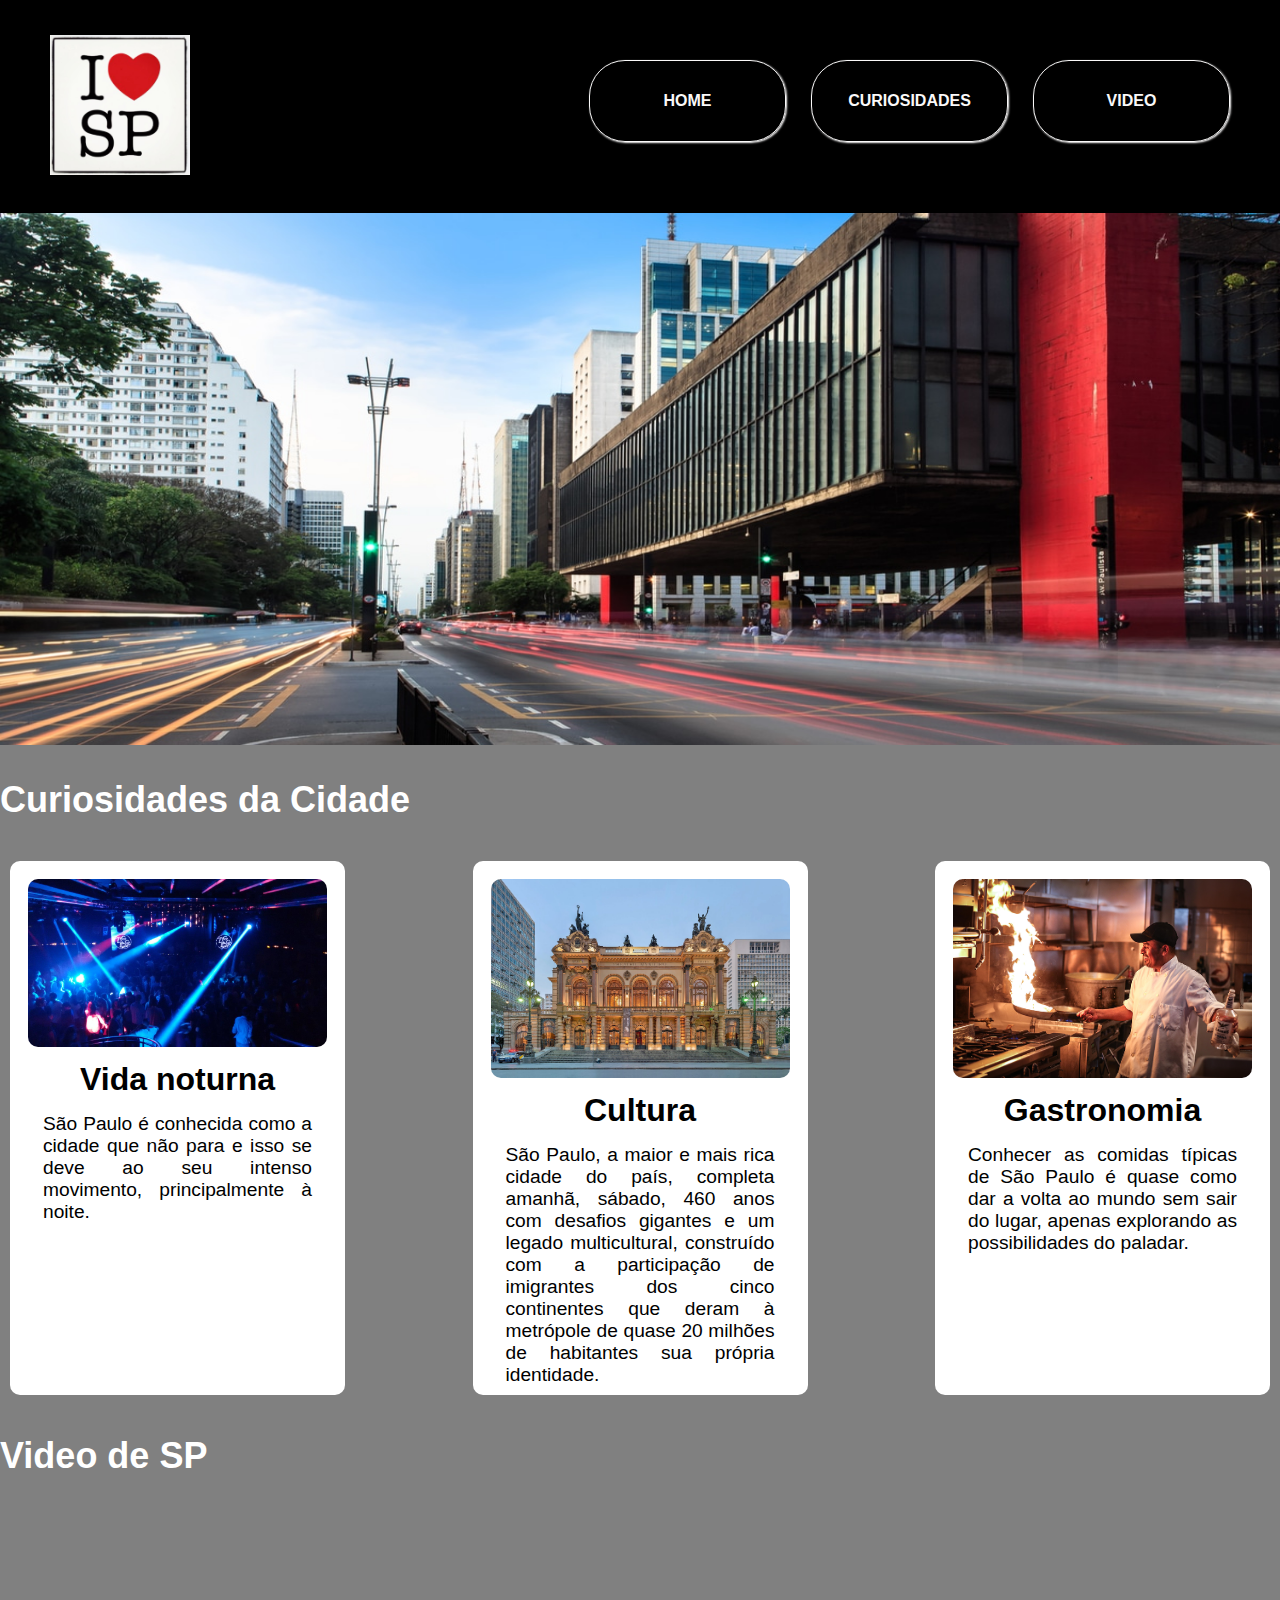
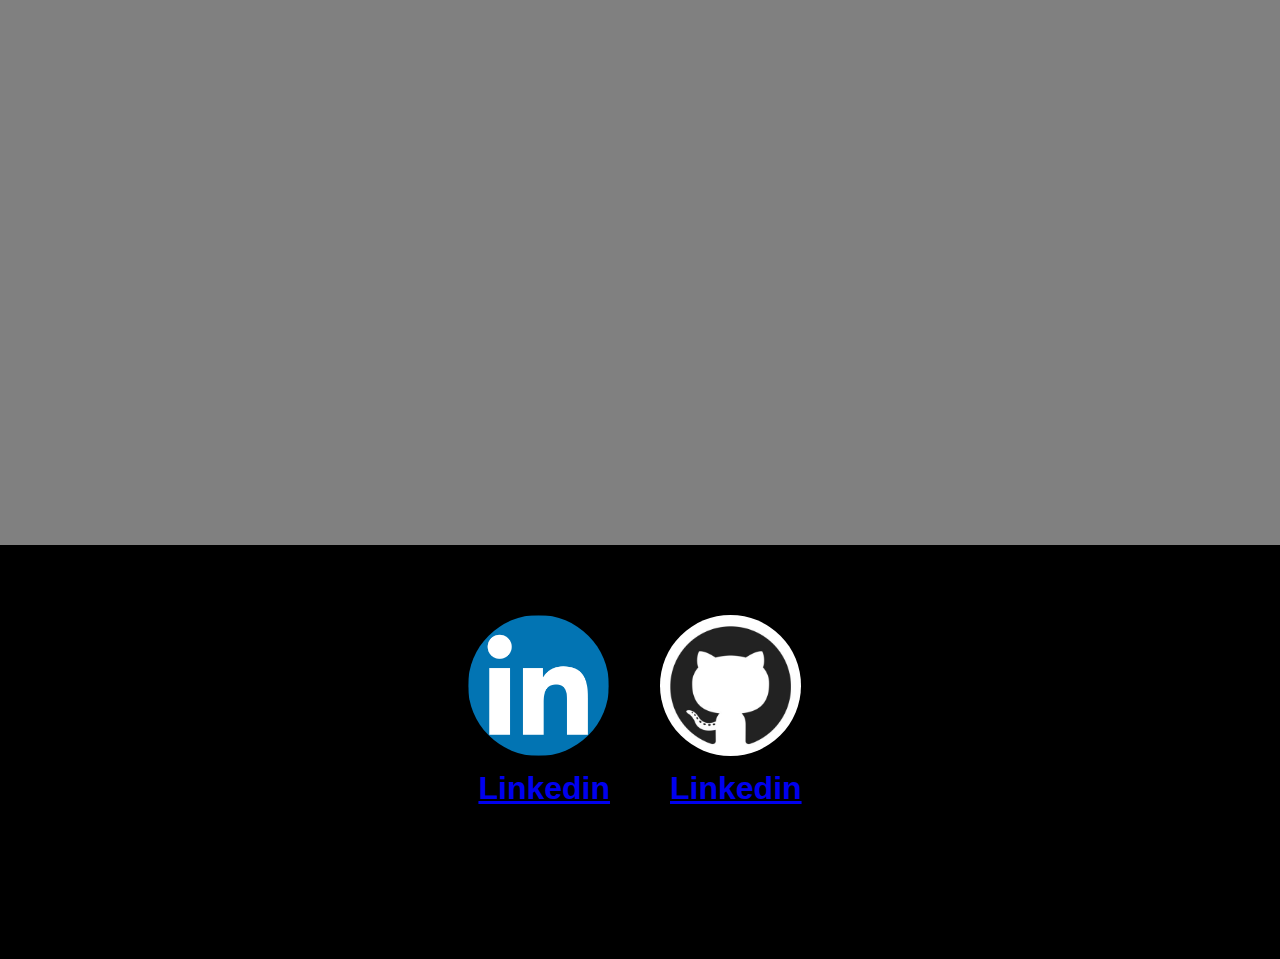
<file: Checkpoint 2/index.html>
<!DOCTYPE html>
<html lang="en">

<head>
    <meta charset="UTF-8">
    <meta http-equiv="X-UA-Compatible" content="IE=edge">
    <meta name="viewport" content="width=device-width, initial-scale=1.0">
    <title>São Paulo</title>
    <link rel="stylesheet" href="css/style.css">
</head>

<body>

    <header>
        <div class="caixa1">
            <h1>
                <img class="imagem-logo" src="img/1743734_387128458089864_1211636468_n.jpg" alt="">
            </h1>

            <nav>
                <ul>
                    <li class="home"><a href="">Home</a></li>
                    <li class="Curiosidades"><a href="">Curiosidades</a></li>
                    <li class="Video"><a href="">Video</a></li>
                </ul>
            </nav>
        </div>


    </header>

    <main>
        <section class="topico1">
            <div>
                <img class="banner"
                    src="img/Sao-Paulo-e-a-terceira-cidade-do-mundo-que-mais-sera-impactada-pela-mobilidade.jpg">
            </div>

        </section>


        <section class="topico2">
            <div class="titulo2">
                <h2>
                    Curiosidades da Cidade
                </h2>
            </div>
            <div class="card-pai">
                <div class="card">
                    <div><img class="imagem-card" src="img/vida-noturna-paris.jpg"></div>
                    <h3>Vida noturna</h3>
                    <p class="conteudo">São Paulo é conhecida como a cidade que não para e isso se deve ao seu intenso
                        movimento,
                        principalmente
                        à noite.</p>
                </div>

                <div class="card">
                    <div><img class="imagem-card" src="img/2216dba0-7ce5-4f25-a78a-a2265ac3f5da.jpg"></div>
                    <h3>Cultura</h3>
                    <P class="conteudo">São Paulo, a maior e mais rica cidade do país, completa amanhã, sábado, 460 anos
                        com desafios
                        gigantes e
                        um legado multicultural, construído com a participação de imigrantes dos cinco continentes que
                        deram à
                        metrópole de quase 20 milhões de habitantes sua própria identidade.</P>
                </div>

                <div class="card">
                    <div><img class="imagem-card" src="img/gastro.png"></div>
                    <h3>Gastronomia</h3>
                    <p class="conteudo">
                        Conhecer as comidas típicas de São Paulo é quase como dar a volta ao mundo sem sair do lugar,
                        apenas
                        explorando as possibilidades do paladar.
                    </p>
                </div>
            </div>

        </section>

        <section class="topico3">
            <div class="titulo2">
                <h2>
                    Video de SP
                </h2>
            </div>
            <iframe class="video" src="https://www.youtube.com/embed/9eu31--U7SA"
                title="YouTube video player" frameborder="0"
                allow="accelerometer; autoplay; clipboard-write; encrypted-media; gyroscope; picture-in-picture"
                allowfullscreen></iframe>
        </section>
    </main>

    <footer>
        <div class="rodape">
        <div class="card2">
            <img class="icone" src="img/link.png">
            <h3><a href="www.linkedin.com/in/joão-nishimura">Linkedin</a></h3>
        </div>

        <div class="card2">
            <img class="icone" src="img/git.jpg">
            <h3><a href="https://github.com/JoaoNishimura">Linkedin</a></h3>
        </div>
    </div>
    </footer>


</body>

</html>
</file>
<file: Checkpoint 2/css/style.css>
* {
    box-sizing: border-box;
    margin: 0px;
    padding: 0;
}

@import url('https://fonts.googleapis.com/css2?family=Roboto:wght@500;300&display=swap');

body {
    font-family: 'Roboto', sans-serif;
    margin: 0 auto;
    background-color: #808080 ;
}

header {
    height: 213px;
    width: 1280;
    background-color:black;
}

.caixa1 {
    position: relative;
    width: 1280px;
    margin: 0 auto;

}

.imagem-logo {
    max-width: 340px;
    max-height: 140px;
    margin: 35px 35px 35px 50px;
}

nav {
 position: absolute;
 top: 60px;
 right: 50px;
}

nav ul {
display: flex;
gap: 25px;
}

nav ul li {
    width: 197px;
    height: 82px;
    border: 1px solid #faf9f9;
    border-radius: 36px;
    box-shadow: 1px 1px 2px #faf9f9;
    display: flex;
    justify-content: center;
    align-items: center;
}

nav a {
    text-transform: uppercase;
    color: #faf9f9;
    font-size: 1rem;
    font-weight: bold;
    text-decoration: none;
}

.topico1 {
    position: relative;
    width: 1280px;
    margin: 0 auto;
    align-items: center;
}

.banner {
    width: 1280px;
    height: 532px;
}

.topico2 {
    position: relative;
    width: 1280px;
    margin: 0 auto;
    align-items: center;
}

.titulo2 {
    font-size: 1.5rem;
    font-weight: bold;
    color:#ffffff ;
    margin: 30px 30px 30px 0px
}

.card-pai {
    width: 1280px;
    display: flex;
    justify-content: space-between;  
}

.card {
    display: inline-block;
    width: 335px;
    height: 534px;
     border-radius: 10px;
    background-color: #ffffff;
    position: relative;
    background-color: #ffffff;
    padding: 18px;
    margin: 10px;
}

.imagem-card {
    width: 100% ;
    height: 30%;
    border-radius: 10px;
    background-repeat: no-repeat;
}

h3 {
    text-align: center;
    font-size: 2rem;
    font-weight: bold;
    margin: 10px;
}

.conteudo {
    text-align: justify;
    font-size: 1.2rem;
    margin: 15px;
}

.topico3 {
    position: relative;
    width: 1280px;
    margin: 0 auto;
    align-items: center;
}

.video {
    width: 1070px;
    height: 534px;
    margin: 0px 0px 0px 100px;
}

footer {
    height: 414px;
    width: 1280;
    background-color:black;
    margin-top: 100px;
}

.rodape {
    display: flex;
    justify-content: center;

}

.card2 {
    display: inline-block;
    padding: 20px;
    margin-top: 50px;
}

.icone {
    width: 141px;
    height: 141px;
    border-radius: 180px;
}

@media screen and (max-width: 425px) {
   
header {
    width: 420px;
    height: 554px;
     }

h1, h2, h3 {
    text-align: center;
}

.caixa1 {
    width: auto;
}

nav, nav ul, nav ul li {
    display: flex;
    flex-wrap: wrap;
    position: static;
    width: 80%;
}

.imagem-logo, nav, nav ul, nav ul li {
    justify-content: center;
    justify-items: center;
    
}

.topico1, .topico2, .topico3, .video {
    width: auto;
    }

.banner {
    display: none;
    }

.card, .card-pai {
    display: flex;
    flex-wrap: wrap;
    width: auto;
    }
       
.imagem-card {
    width: 100%;
    height: 100%;
    }

}
</file>
